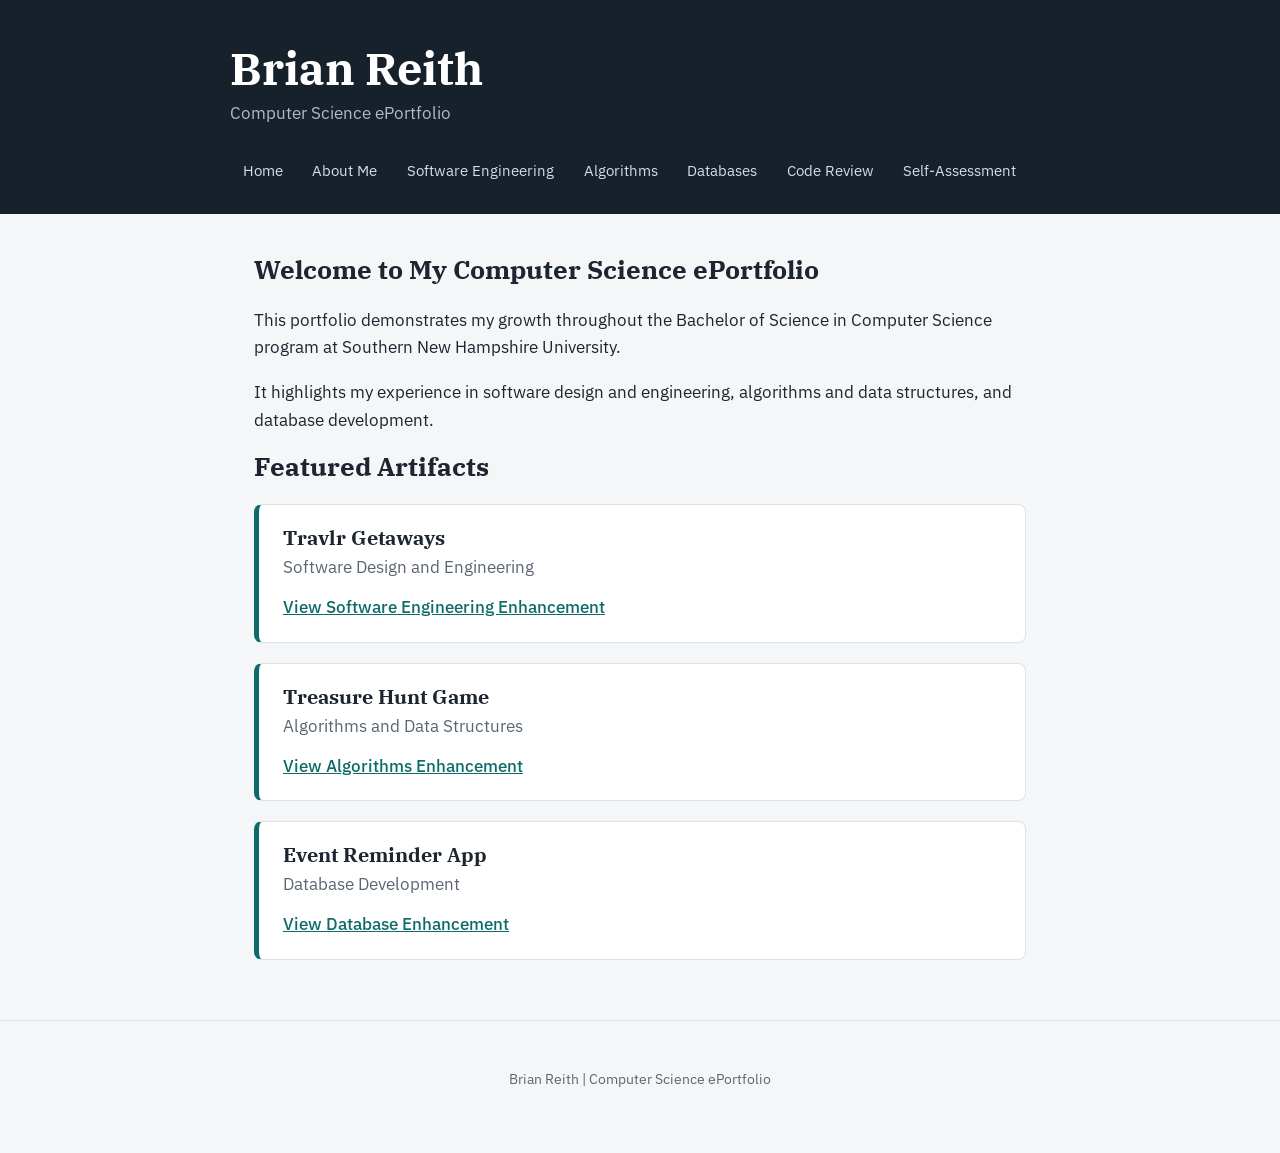
<file: index.html>
<!DOCTYPE html>
<html lang="en">

<head>
    <meta charset="UTF-8">
    <meta name="viewport" content="width=device-width, initial-scale=1.0">
    <title>Brian Reith | Computer Science ePortfolio</title>
    <link rel="stylesheet" href="styles.css">
</head>

<body>

    <header>
        <h1>Brian Reith</h1>
        <p>Computer Science ePortfolio</p>

        <nav>
            <a href="index.html">Home</a>
            <a href="about.html">About Me</a>
            <a href="software.html">Software Engineering</a>
            <a href="algorithms.html">Algorithms</a>
            <a href="databases.html">Databases</a>
            <a href="code-review.html">Code Review</a>
            <a href="self-assessment.html">Self-Assessment</a>
        </nav>
    </header>

    <main>

        <section>
            <h2>Welcome to My Computer Science ePortfolio</h2>

            <p>
                This portfolio demonstrates my growth throughout the Bachelor of
                Science in Computer Science program at Southern New Hampshire University.
            </p>

            <p>
                It highlights my experience in software design and engineering,
                algorithms and data structures, and database development.
            </p>
        </section>

        <section>
            <h2>Featured Artifacts</h2>

            <article class="artifact">
                <h3>Travlr Getaways</h3>
                <p class="topic">Software Design and Engineering</p>
                <a href="software.html">View Software Engineering Enhancement</a>
            </article>

            <article class="artifact">
                <h3>Treasure Hunt Game</h3>
                <p class="topic">Algorithms and Data Structures</p>
                <a href="algorithms.html">View Algorithms Enhancement</a>
            </article>

            <article class="artifact">
                <h3>Event Reminder App</h3>
                <p class="topic">Database Development</p>
                <a href="databases.html">View Database Enhancement</a>
            </article>
        </section>

    </main>

    <footer>
        <p>Brian Reith | Computer Science ePortfolio</p>
    </footer>

</body>

</html>
</file>
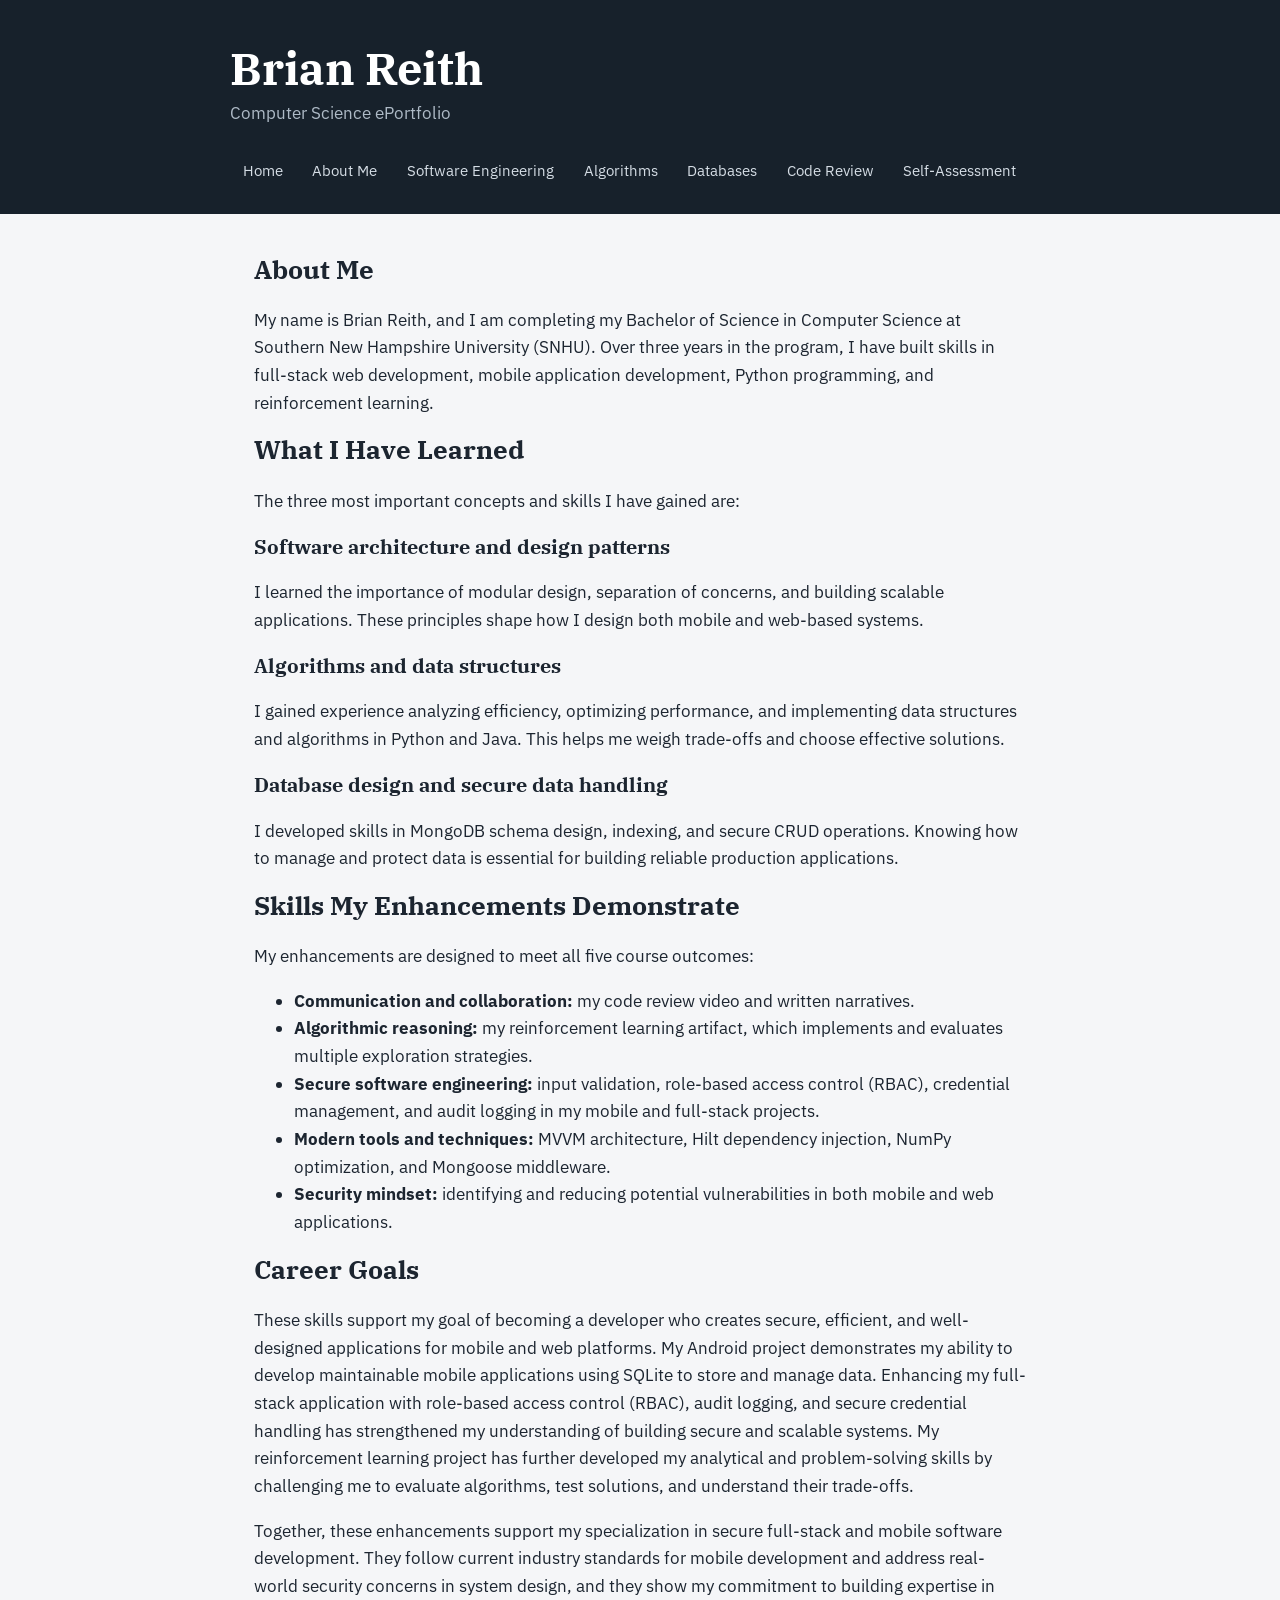
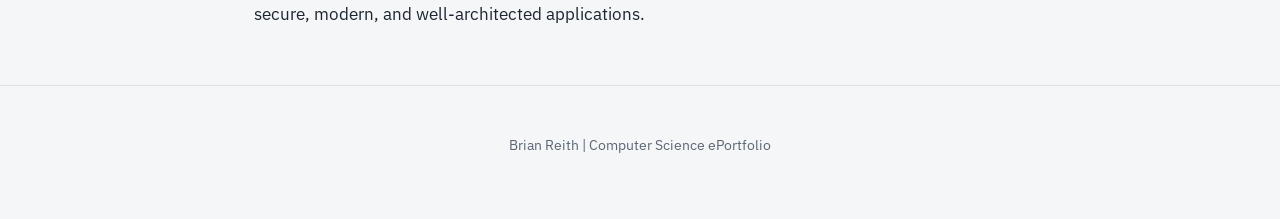
<file: about.html>
<!DOCTYPE html>
<html lang="en">

<head>
    <meta charset="UTF-8">
    <meta name="viewport" content="width=device-width, initial-scale=1.0">
    <title>About Me | Brian Reith</title>
    <link rel="stylesheet" href="styles.css">
</head>

<body>

    <header>
        <h1>Brian Reith</h1>
        <p>Computer Science ePortfolio</p>

        <nav>
            <a href="index.html">Home</a>
            <a href="about.html">About Me</a>
            <a href="software.html">Software Engineering</a>
            <a href="algorithms.html">Algorithms</a>
            <a href="databases.html">Databases</a>
            <a href="code-review.html">Code Review</a>
            <a href="self-assessment.html">Self-Assessment</a>
        </nav>
    </header>

    <main>

        <section>
            <h2>About Me</h2>

            <p>
                My name is Brian Reith, and I am completing my Bachelor of Science
                in Computer Science at Southern New Hampshire University (SNHU).
                Over three years in the program, I have built skills in full-stack
                web development, mobile application development, Python programming,
                and reinforcement learning.
            </p>
        </section>

        <section>
            <h2>What I Have Learned</h2>

            <p>The three most important concepts and skills I have gained are:</p>

            <h3>Software architecture and design patterns</h3>
            <p>
                I learned the importance of modular design, separation of concerns,
                and building scalable applications. These principles shape how I
                design both mobile and web-based systems.
            </p>

            <h3>Algorithms and data structures</h3>
            <p>
                I gained experience analyzing efficiency, optimizing performance, and
                implementing data structures and algorithms in Python and Java. This
                helps me weigh trade-offs and choose effective solutions.
            </p>

            <h3>Database design and secure data handling</h3>
            <p>
                I developed skills in MongoDB schema design, indexing, and secure CRUD
                operations. Knowing how to manage and protect data is essential for
                building reliable production applications.
            </p>
        </section>

        <section>
            <h2>Skills My Enhancements Demonstrate</h2>

            <p>
                My enhancements are designed to meet all five course outcomes:
            </p>

            <ul>
                <li>
                    <strong>Communication and collaboration:</strong> my code review
                    video and written narratives.
                </li>
                <li>
                    <strong>Algorithmic reasoning:</strong> my reinforcement learning
                    artifact, which implements and evaluates multiple exploration strategies.
                </li>
                <li>
                    <strong>Secure software engineering:</strong> input validation,
                    role-based access control (RBAC), credential management, and audit
                    logging in my mobile and full-stack projects.
                </li>
                <li>
                    <strong>Modern tools and techniques:</strong> MVVM architecture,
                    Hilt dependency injection, NumPy optimization, and Mongoose middleware.
                </li>
                <li>
                    <strong>Security mindset:</strong> identifying and reducing potential
                    vulnerabilities in both mobile and web applications.
                </li>
            </ul>
        </section>

        <section>
            <h2>Career Goals</h2>

            <p>
                These skills support my goal of becoming a developer who creates secure, 
                efficient, and well-designed applications for mobile and web platforms. 
                My Android project demonstrates my ability to develop maintainable mobile 
                applications using SQLite to store and manage data. Enhancing my full-stack 
                application with role-based access control (RBAC), audit logging, and secure 
                credential handling has strengthened my understanding of building secure 
                and scalable systems. My reinforcement learning project has further 
                developed my analytical and problem-solving skills by challenging
                me to evaluate algorithms, test solutions, and understand their trade-offs.
            </p>

            <p>
                Together, these enhancements support my specialization in secure
                full-stack and mobile software development. They follow current industry
                standards for mobile development and address real-world security concerns
                in system design, and they show my commitment to building expertise in
                secure, modern, and well-architected applications.
            </p>
        </section>

    </main>

    <footer>
        <p>Brian Reith | Computer Science ePortfolio</p>
    </footer>

</body>

</html>
</file>
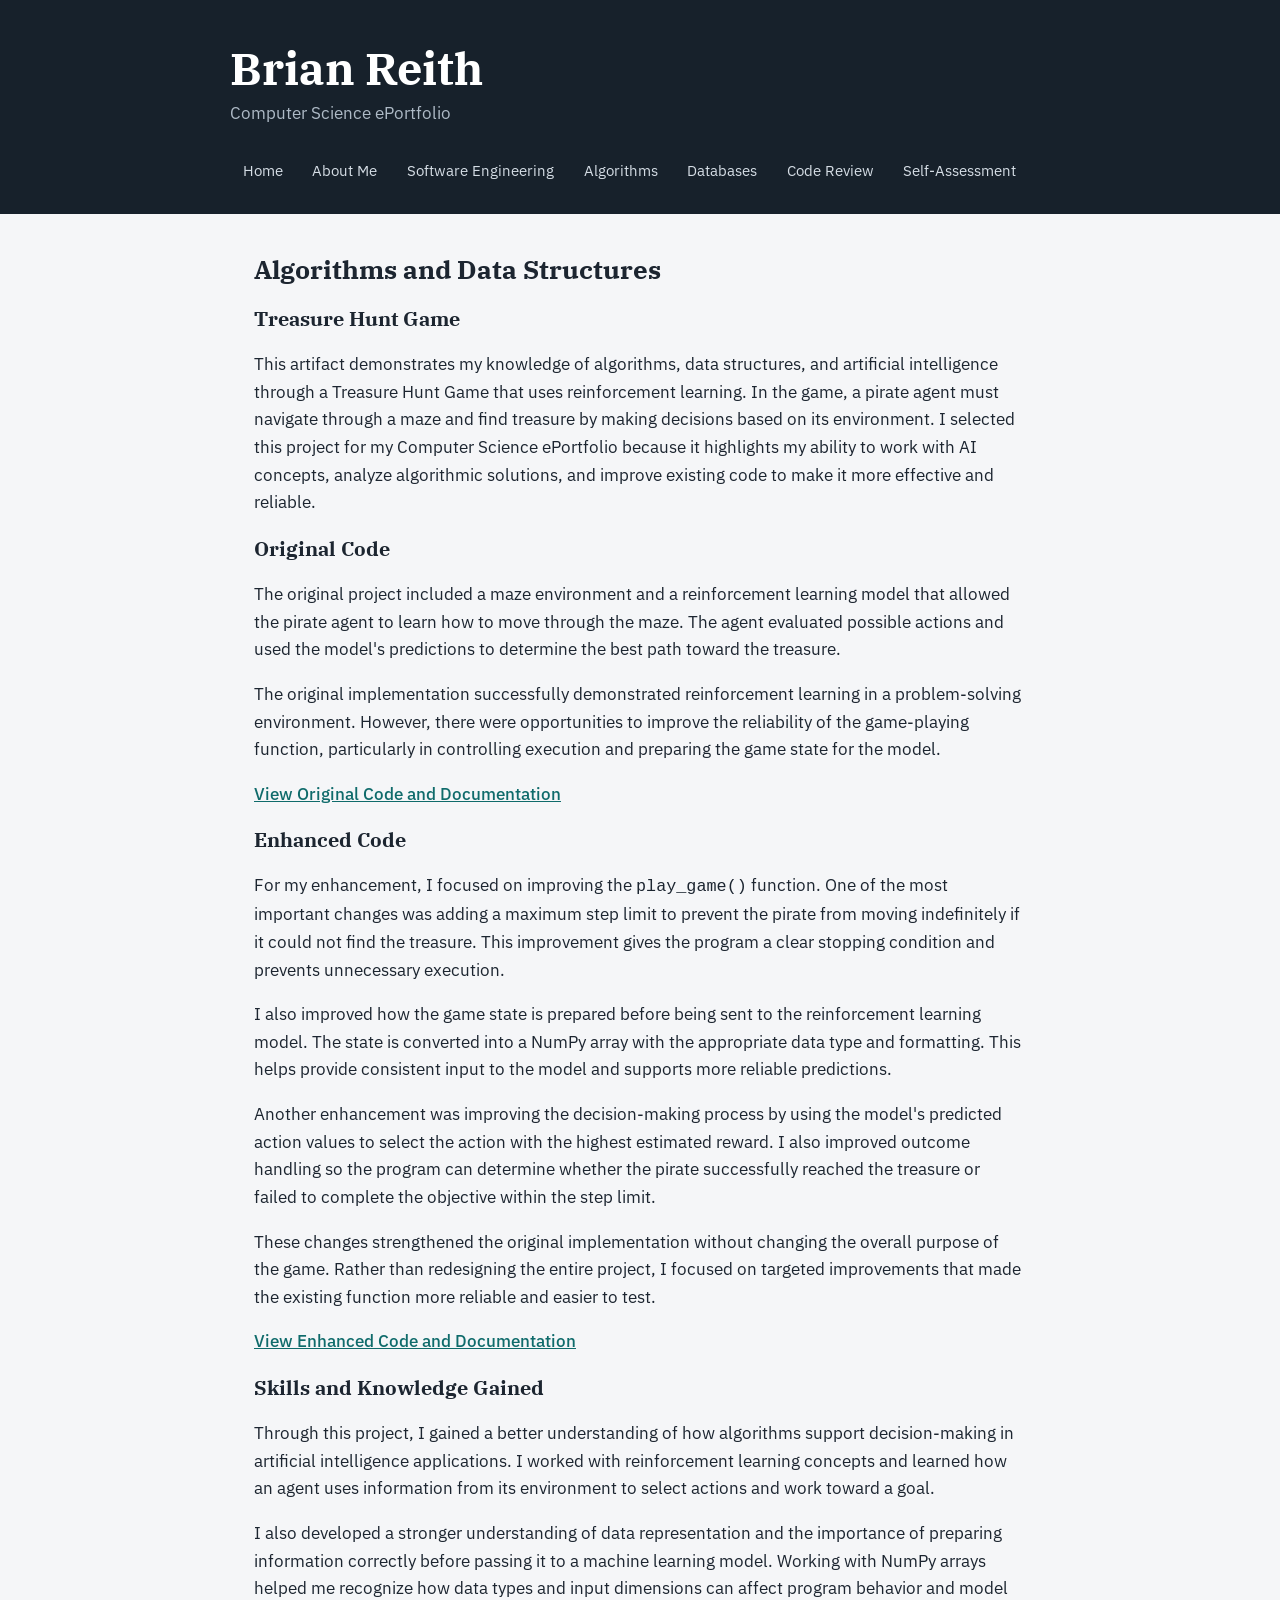
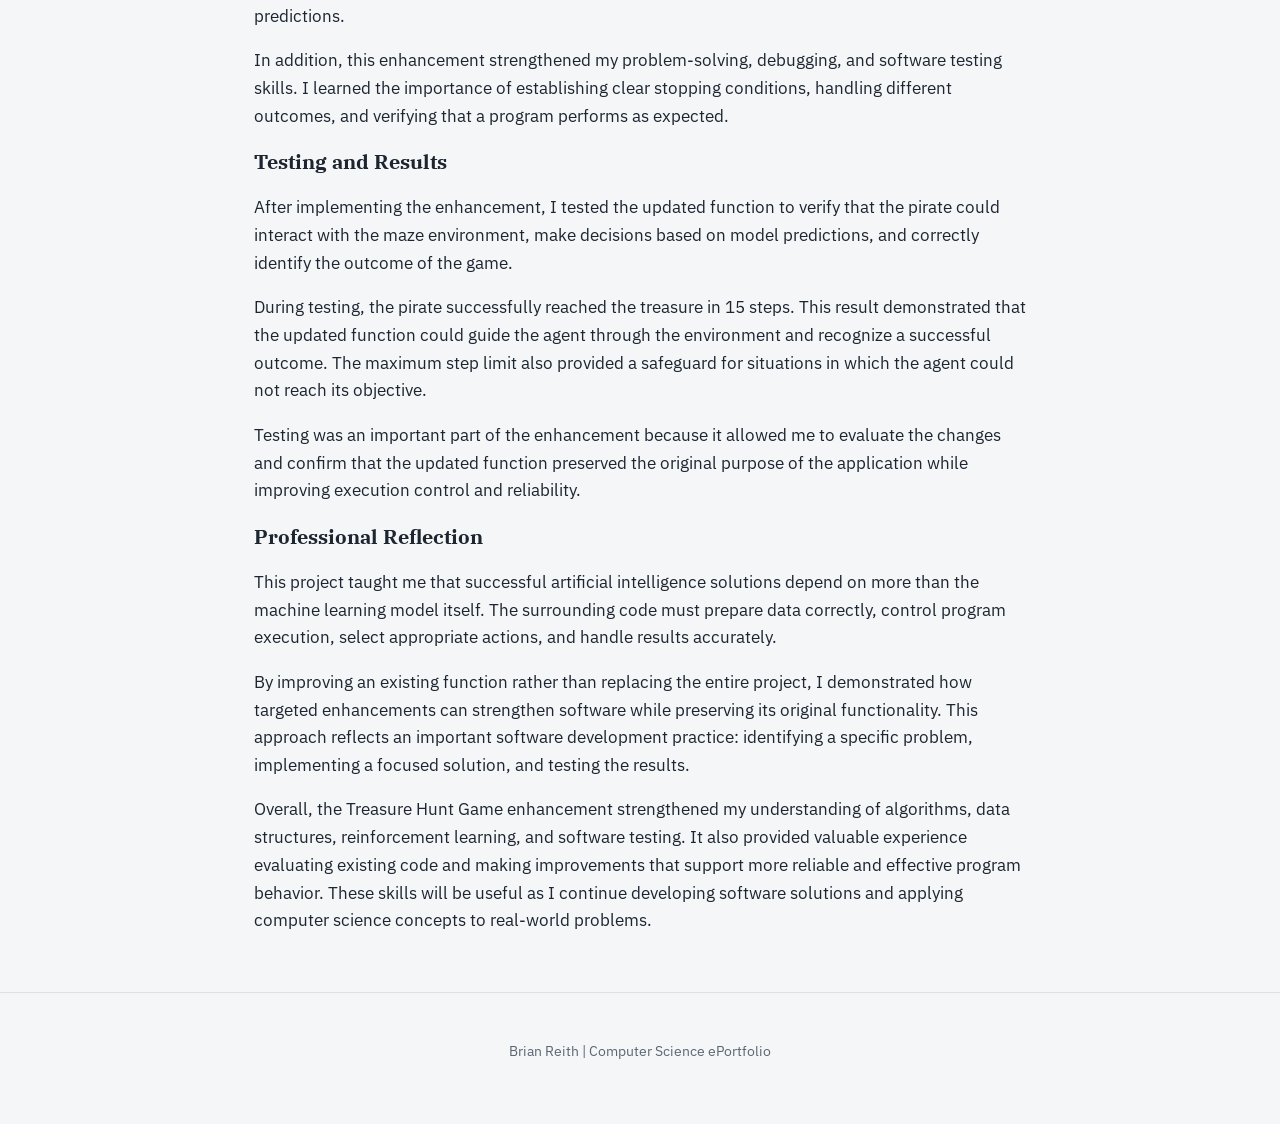
<file: algorithms.html>
<!DOCTYPE html>
<html lang="en">

<head>
    <meta charset="UTF-8">
    <meta name="viewport" content="width=device-width, initial-scale=1.0">

    <title>Algorithms | Brian Reith</title>
    <link rel="stylesheet" href="styles.css">
</head>

<body>

    <header>
        <h1>Brian Reith</h1>
        <p>Computer Science ePortfolio</p>

        <nav>
            <a href="index.html">Home</a>
            <a href="about.html">About Me</a>
            <a href="software.html">Software Engineering</a>
            <a href="algorithms.html">Algorithms</a>
            <a href="databases.html">Databases</a>
            <a href="code-review.html">Code Review</a>
            <a href="self-assessment.html">Self-Assessment</a>
        </nav>
    </header>

    <main>
        <section>
            <h2>Algorithms and Data Structures</h2>

            <h3>Treasure Hunt Game</h3>

            <p>
                This artifact demonstrates my knowledge of algorithms, data
                structures, and artificial intelligence through a Treasure Hunt
                Game that uses reinforcement learning. In the game, a pirate
                agent must navigate through a maze and find treasure by making
                decisions based on its environment. I selected this project
                for my Computer Science ePortfolio because it highlights my
                ability to work with AI concepts, analyze algorithmic
                solutions, and improve existing code to make it more effective
                and reliable.
            </p>

            <h3>Original Code</h3>

            <p>
                The original project included a maze environment and a
                reinforcement learning model that allowed the pirate agent
                to learn how to move through the maze. The agent evaluated
                possible actions and used the model's predictions to determine
                the best path toward the treasure.
            </p>

            <p>
                The original implementation successfully demonstrated
                reinforcement learning in a problem-solving environment.
                However, there were opportunities to improve the reliability
                of the game-playing function, particularly in controlling
                execution and preparing the game state for the model.
            </p>

            <p>
                <a href="algorithms/original/README.md">
                    View Original Code and Documentation
                </a>
            </p>

            <h3>Enhanced Code</h3>

            <p>
                For my enhancement, I focused on improving the
                <code>play_game()</code> function. One of the most important
                changes was adding a maximum step limit to prevent the pirate
                from moving indefinitely if it could not find the treasure.
                This improvement gives the program a clear stopping condition
                and prevents unnecessary execution.
            </p>

            <p>
                I also improved how the game state is prepared before being
                sent to the reinforcement learning model. The state is
                converted into a NumPy array with the appropriate data type
                and formatting. This helps provide consistent input to the
                model and supports more reliable predictions.
            </p>

            <p>
                Another enhancement was improving the decision-making process
                by using the model's predicted action values to select the
                action with the highest estimated reward. I also improved
                outcome handling so the program can determine whether the
                pirate successfully reached the treasure or failed to
                complete the objective within the step limit.
            </p>

            <p>
                These changes strengthened the original implementation
                without changing the overall purpose of the game. Rather
                than redesigning the entire project, I focused on targeted
                improvements that made the existing function more reliable
                and easier to test.
            </p>

            <p>
                <a href="algorithms/enhanced/README.md">
                    View Enhanced Code and Documentation
                </a>
            </p>

            <h3>Skills and Knowledge Gained</h3>

            <p>
                Through this project, I gained a better understanding of
                how algorithms support decision-making in artificial
                intelligence applications. I worked with reinforcement
                learning concepts and learned how an agent uses information
                from its environment to select actions and work toward a goal.
            </p>

            <p>
                I also developed a stronger understanding of data
                representation and the importance of preparing information
                correctly before passing it to a machine learning model.
                Working with NumPy arrays helped me recognize how data types
                and input dimensions can affect program behavior and model
                predictions.
            </p>

            <p>
                In addition, this enhancement strengthened my problem-solving,
                debugging, and software testing skills. I learned the
                importance of establishing clear stopping conditions,
                handling different outcomes, and verifying that a program
                performs as expected.
            </p>

            <h3>Testing and Results</h3>

            <p>
                After implementing the enhancement, I tested the updated
                function to verify that the pirate could interact with the
                maze environment, make decisions based on model predictions,
                and correctly identify the outcome of the game.
            </p>

            <p>
                During testing, the pirate successfully reached the treasure
                in 15 steps. This result demonstrated that the updated
                function could guide the agent through the environment and
                recognize a successful outcome. The maximum step limit also
                provided a safeguard for situations in which the agent could
                not reach its objective.
            </p>

            <p>
                Testing was an important part of the enhancement because
                it allowed me to evaluate the changes and confirm that the
                updated function preserved the original purpose of the
                application while improving execution control and reliability.
            </p>

            <h3>Professional Reflection</h3>

            <p>
                This project taught me that successful artificial intelligence
                solutions depend on more than the machine learning model
                itself. The surrounding code must prepare data correctly,
                control program execution, select appropriate actions, and
                handle results accurately.
            </p>

            <p>
                By improving an existing function rather than replacing the
                entire project, I demonstrated how targeted enhancements
                can strengthen software while preserving its original
                functionality. This approach reflects an important software
                development practice: identifying a specific problem,
                implementing a focused solution, and testing the results.
            </p>

            <p>
                Overall, the Treasure Hunt Game enhancement strengthened my
                understanding of algorithms, data structures, reinforcement
                learning, and software testing. It also provided valuable
                experience evaluating existing code and making improvements
                that support more reliable and effective program behavior.
                These skills will be useful as I continue developing
                software solutions and applying computer science concepts
                to real-world problems.
            </p>

        </section>
    </main>

    <footer>
        <p>Brian Reith | Computer Science ePortfolio</p>
    </footer>

</body>

</html>
</file>
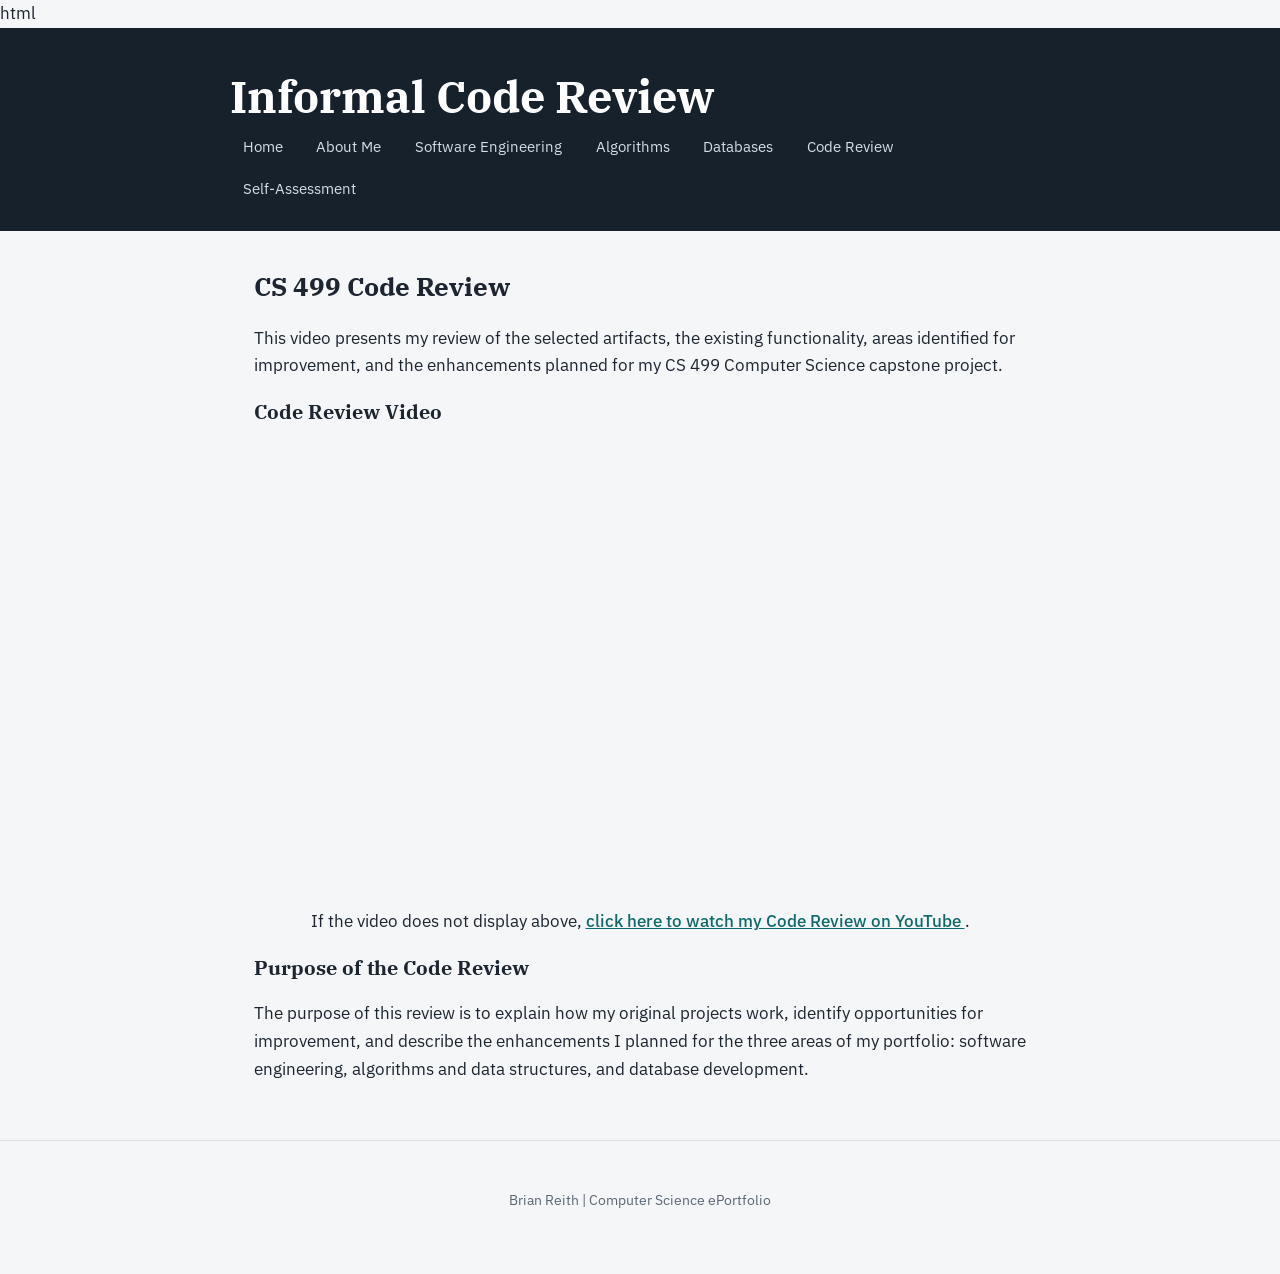
<file: code-review.html>
html
<!DOCTYPE html>
<html lang="en">

<head>
    <meta charset="UTF-8">
    <meta name="viewport" content="width=device-width, initial-scale=1.0">

    <title>Code Review | Brian Reith</title>
    <link rel="stylesheet" href="styles.css">

    <style>
        .video-container {
            position: relative;
            width: 100%;
            max-width: 900px;
            margin: 25px auto;
            aspect-ratio: 16 / 9;
        }

        .video-container iframe {
            position: absolute;
            top: 0;
            left: 0;
            width: 100%;
            height: 100%;
            border: none;
            border-radius: 8px;
        }

        .video-link {
            text-align: center;
            margin: 20px 0;
        }
    </style>
</head>

<body>

    <header>

        <h1>Informal Code Review</h1>

        <nav>
            <a href="index.html">Home</a> |
            <a href="about.html">About Me</a> |
            <a href="software.html">Software Engineering</a> |
            <a href="algorithms.html">Algorithms</a> |
            <a href="databases.html">Databases</a> |
            <a href="code-review.html">Code Review</a> |
            <a href="self-assessment.html">Self-Assessment</a>
        </nav>

    </header>

    <main>

        <h2>CS 499 Code Review</h2>

        <p>
            This video presents my review of the selected artifacts,
            the existing functionality, areas identified for improvement,
            and the enhancements planned for my CS 499 Computer Science
            capstone project.
        </p>

        <h3>Code Review Video</h3>

        <div class="video-container">

            <iframe
                src="https://www.youtube-nocookie.com/embed/_spql-yTfl4"
                title="Brian Reith CS 499 Code Review"
                allow="accelerometer; autoplay; clipboard-write; encrypted-media; gyroscope; picture-in-picture; web-share"
                referrerpolicy="strict-origin-when-cross-origin"
                allowfullscreen>
            </iframe>

        </div>

        <p class="video-link">
            If the video does not display above,
            <a href="https://www.youtube.com/watch?v=_spql-yTfl4"
               target="_blank"
               rel="noopener noreferrer">
                click here to watch my Code Review on YouTube
            </a>.
        </p>

        <h3>Purpose of the Code Review</h3>

        <p>
            The purpose of this review is to explain how my original
            projects work, identify opportunities for improvement, and
            describe the enhancements I planned for the three areas of
            my portfolio: software engineering, algorithms and data
            structures, and database development.
        </p>

    </main>

    <footer>

        <p>Brian Reith | Computer Science ePortfolio</p>

    </footer>

</body>

</html>
</file>
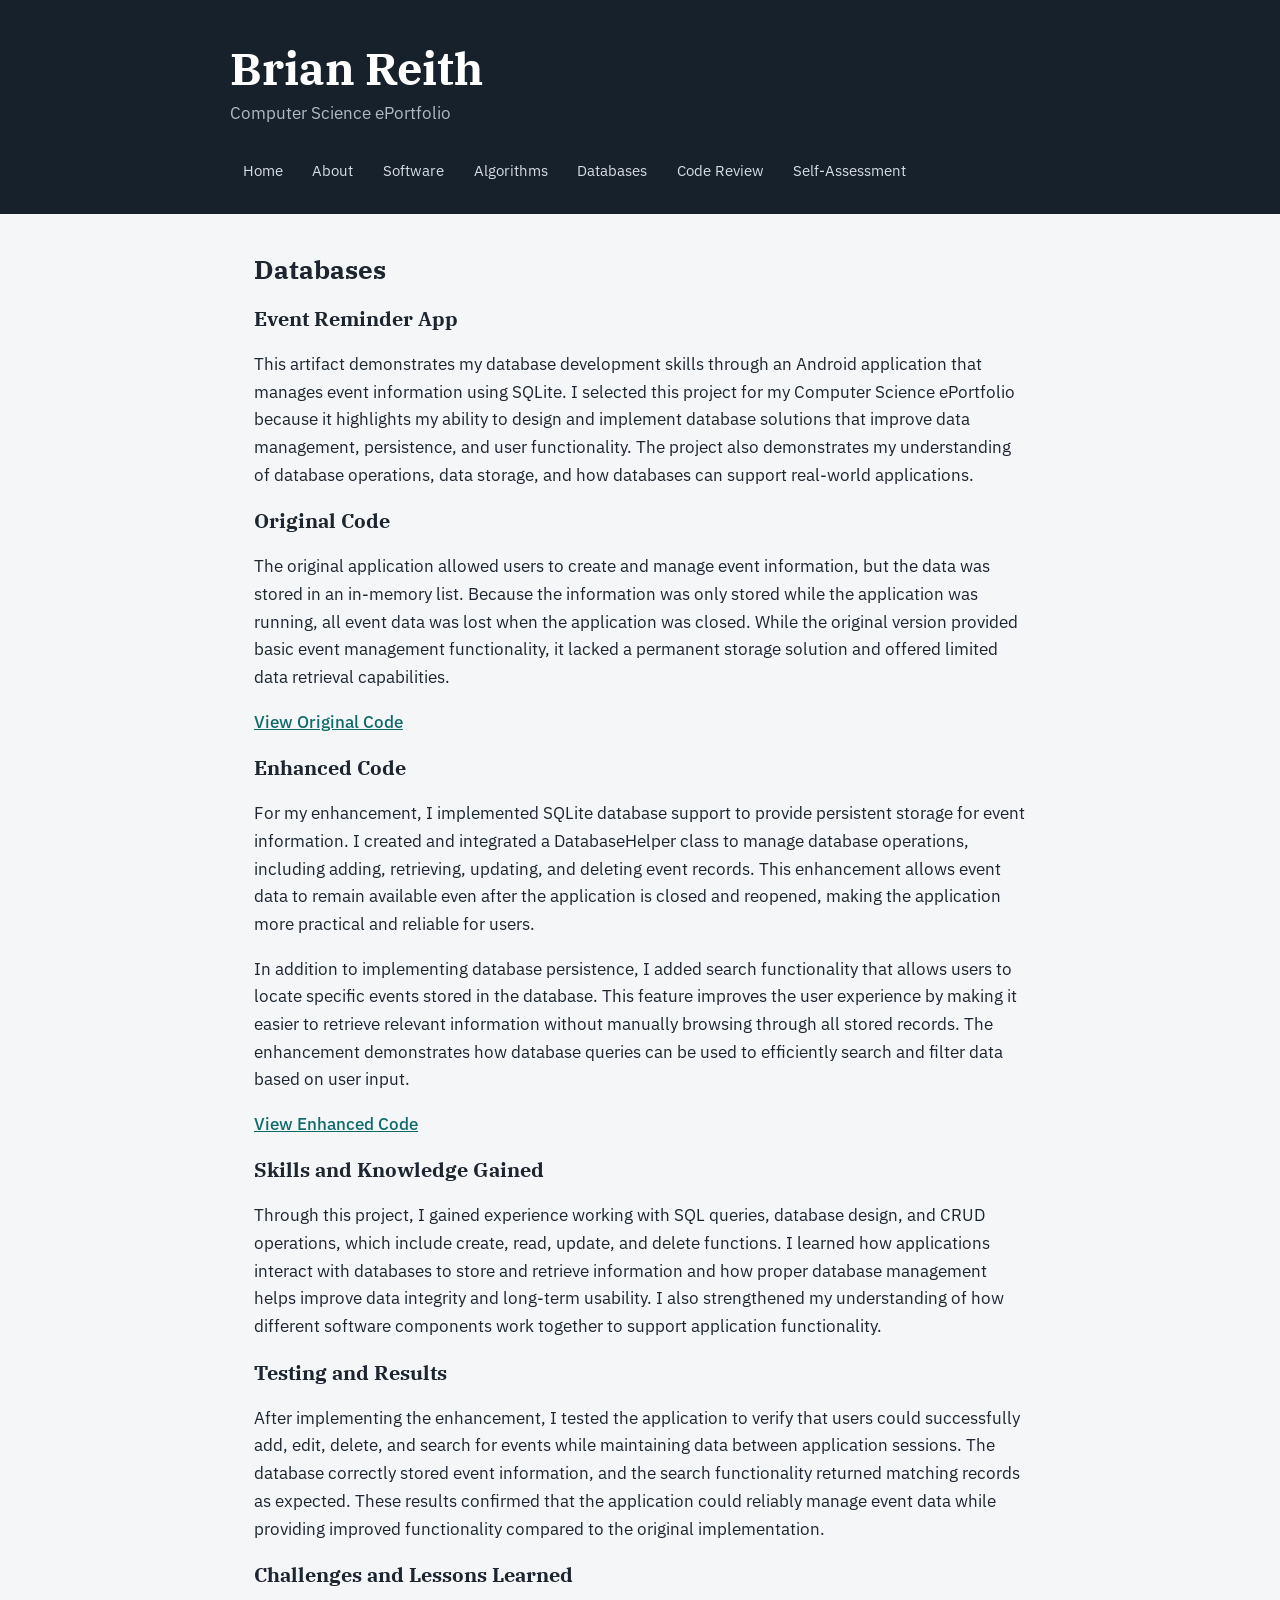
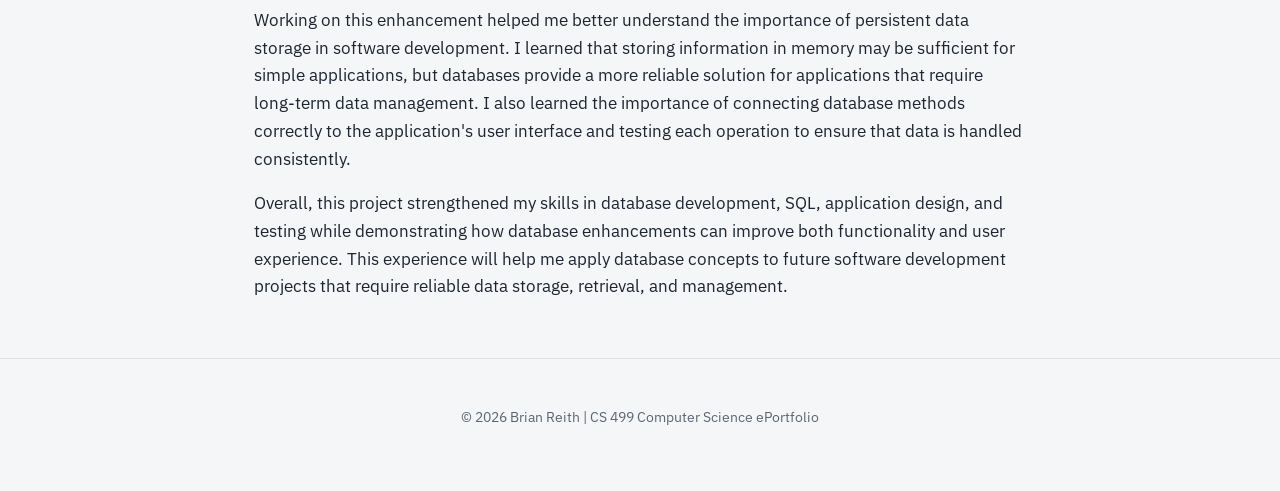
<file: databases.html>
<!DOCTYPE html>
<html lang="en">

<head>
    <meta charset="UTF-8">
    <meta name="viewport" content="width=device-width, initial-scale=1.0">

    <title>Databases | Brian Reith</title>
    <link rel="stylesheet" href="styles.css">
</head>

<body>

    <header>
        <h1>Brian Reith</h1>
        <p>Computer Science ePortfolio</p>

        <nav>
            <a href="index.html">Home</a>
            <a href="about.html">About</a>
            <a href="software.html">Software</a>
            <a href="algorithms.html">Algorithms</a>
            <a href="databases.html">Databases</a>
            <a href="code-review.html">Code Review</a>
            <a href="self-assessment.html">Self-Assessment</a>
        </nav>
    </header>

    <main>

        <section>
            <h2>Databases</h2>

            <h3>Event Reminder App</h3>

            <p>
                This artifact demonstrates my database development skills through
                an Android application that manages event information using SQLite.
                I selected this project for my Computer Science ePortfolio because
                it highlights my ability to design and implement database solutions
                that improve data management, persistence, and user functionality.
                The project also demonstrates my understanding of database operations,
                data storage, and how databases can support real-world applications.
            </p>

            <h3>Original Code</h3>

            <p>
                The original application allowed users to create and manage event
                information, but the data was stored in an in-memory list. Because
                the information was only stored while the application was running,
                all event data was lost when the application was closed. While the
                original version provided basic event management functionality,
                it lacked a permanent storage solution and offered limited data
                retrieval capabilities.
            </p>

            <p>
                <a href="https://github.com/Breith2334/brian-reith-eportfolio/tree/main/databases/original"
                   target="_blank"
                   rel="noopener noreferrer">
                    View Original Code
                </a>
            </p>

            <h3>Enhanced Code</h3>

            <p>
                For my enhancement, I implemented SQLite database support to provide
                persistent storage for event information. I created and integrated
                a DatabaseHelper class to manage database operations, including
                adding, retrieving, updating, and deleting event records. This
                enhancement allows event data to remain available even after the
                application is closed and reopened, making the application more
                practical and reliable for users.
            </p>

            <p>
                In addition to implementing database persistence, I added search
                functionality that allows users to locate specific events stored
                in the database. This feature improves the user experience by
                making it easier to retrieve relevant information without manually
                browsing through all stored records. The enhancement demonstrates
                how database queries can be used to efficiently search and filter
                data based on user input.
            </p>

            <p>
                <a href="https://github.com/Breith2334/brian-reith-eportfolio/tree/main/databases/enhanced"
                   target="_blank"
                   rel="noopener noreferrer">
                    View Enhanced Code
                </a>
            </p>

            <h3>Skills and Knowledge Gained</h3>

            <p>
                Through this project, I gained experience working with SQL queries,
                database design, and CRUD operations, which include create, read,
                update, and delete functions. I learned how applications interact
                with databases to store and retrieve information and how proper
                database management helps improve data integrity and long-term
                usability. I also strengthened my understanding of how different
                software components work together to support application functionality.
            </p>

            <h3>Testing and Results</h3>

            <p>
                After implementing the enhancement, I tested the application to
                verify that users could successfully add, edit, delete, and search
                for events while maintaining data between application sessions.
                The database correctly stored event information, and the search
                functionality returned matching records as expected. These results
                confirmed that the application could reliably manage event data
                while providing improved functionality compared to the original
                implementation.
            </p>

            <h3>Challenges and Lessons Learned</h3>

            <p>
                Working on this enhancement helped me better understand the
                importance of persistent data storage in software development.
                I learned that storing information in memory may be sufficient
                for simple applications, but databases provide a more reliable
                solution for applications that require long-term data management.
                I also learned the importance of connecting database methods
                correctly to the application's user interface and testing each
                operation to ensure that data is handled consistently.
            </p>

            <p>
                Overall, this project strengthened my skills in database development,
                SQL, application design, and testing while demonstrating how
                database enhancements can improve both functionality and user
                experience. This experience will help me apply database concepts
                to future software development projects that require reliable
                data storage, retrieval, and management.
            </p>

        </section>

    </main>

    <footer>
        <p>&copy; 2026 Brian Reith | CS 499 Computer Science ePortfolio</p>
    </footer>

</body>

</html>
</file>
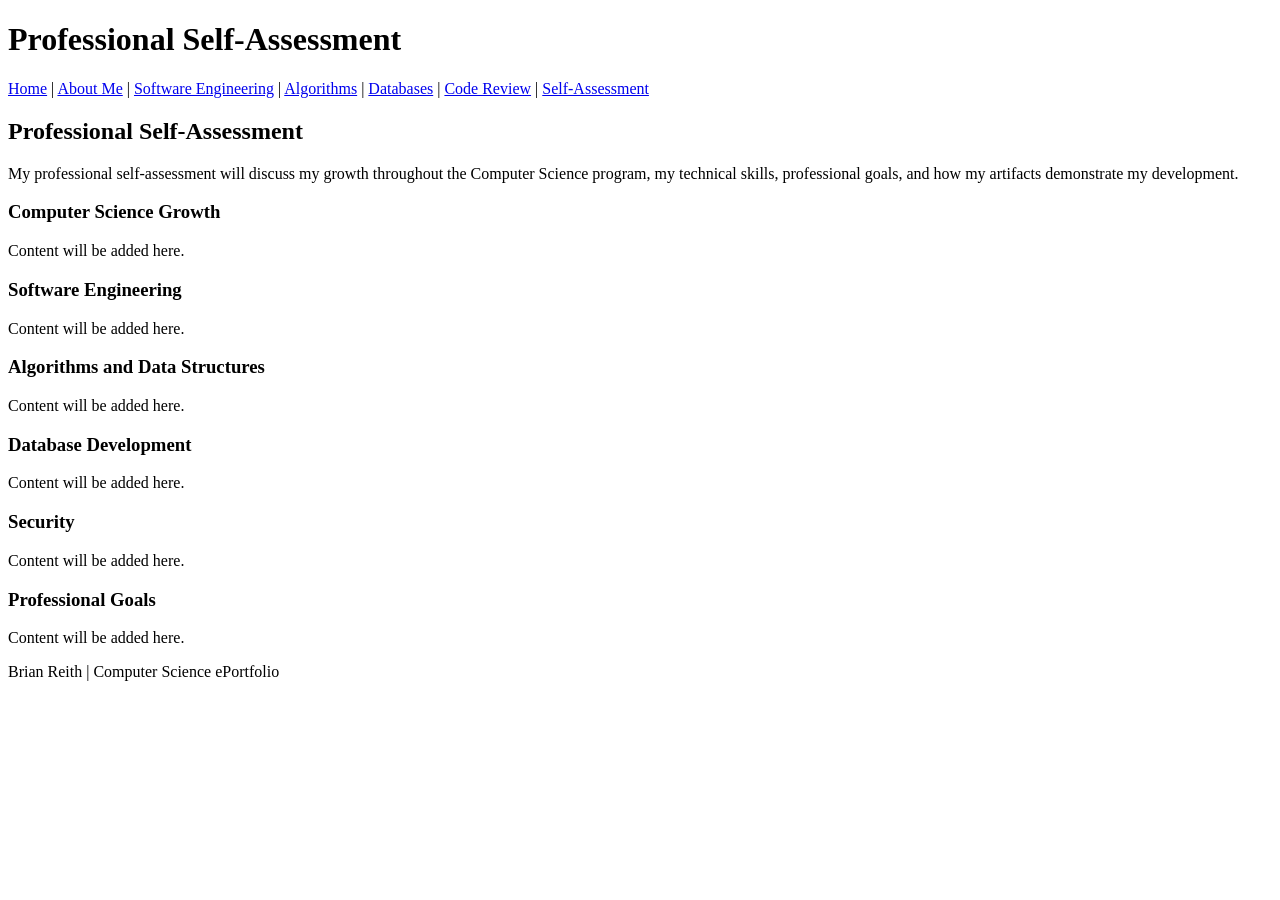
<file: self-assesment.html>
<!DOCTYPE html>
<html lang="en">

<head>
    <meta charset="UTF-8">
    <meta name="viewport" content="width=device-width, initial-scale=1.0">

    <title>Professional Self-Assessment | Brian Reith</title>
</head>

<body>

    <header>

        <h1>Professional Self-Assessment</h1>

        <nav>
            <a href="index.html">Home</a> |
            <a href="about.html">About Me</a> |
            <a href="software.html">Software Engineering</a> |
            <a href="algorithms.html">Algorithms</a> |
            <a href="databases.html">Databases</a> |
            <a href="code-review.html">Code Review</a> |
            <a href="self-assessment.html">Self-Assessment</a>
        </nav>

    </header>

    <main>

        <h2>Professional Self-Assessment</h2>

        <p>
            My professional self-assessment will discuss my growth
            throughout the Computer Science program, my technical
            skills, professional goals, and how my artifacts
            demonstrate my development.
        </p>

        <h3>Computer Science Growth</h3>

        <p>
            Content will be added here.
        </p>

        <h3>Software Engineering</h3>

        <p>
            Content will be added here.
        </p>

        <h3>Algorithms and Data Structures</h3>

        <p>
            Content will be added here.
        </p>

        <h3>Database Development</h3>

        <p>
            Content will be added here.
        </p>

        <h3>Security</h3>

        <p>
            Content will be added here.
        </p>

        <h3>Professional Goals</h3>

        <p>
            Content will be added here.
        </p>

    </main>

    <footer>

        <p>Brian Reith | Computer Science ePortfolio</p>

    </footer>

</body>

</html>
</file>
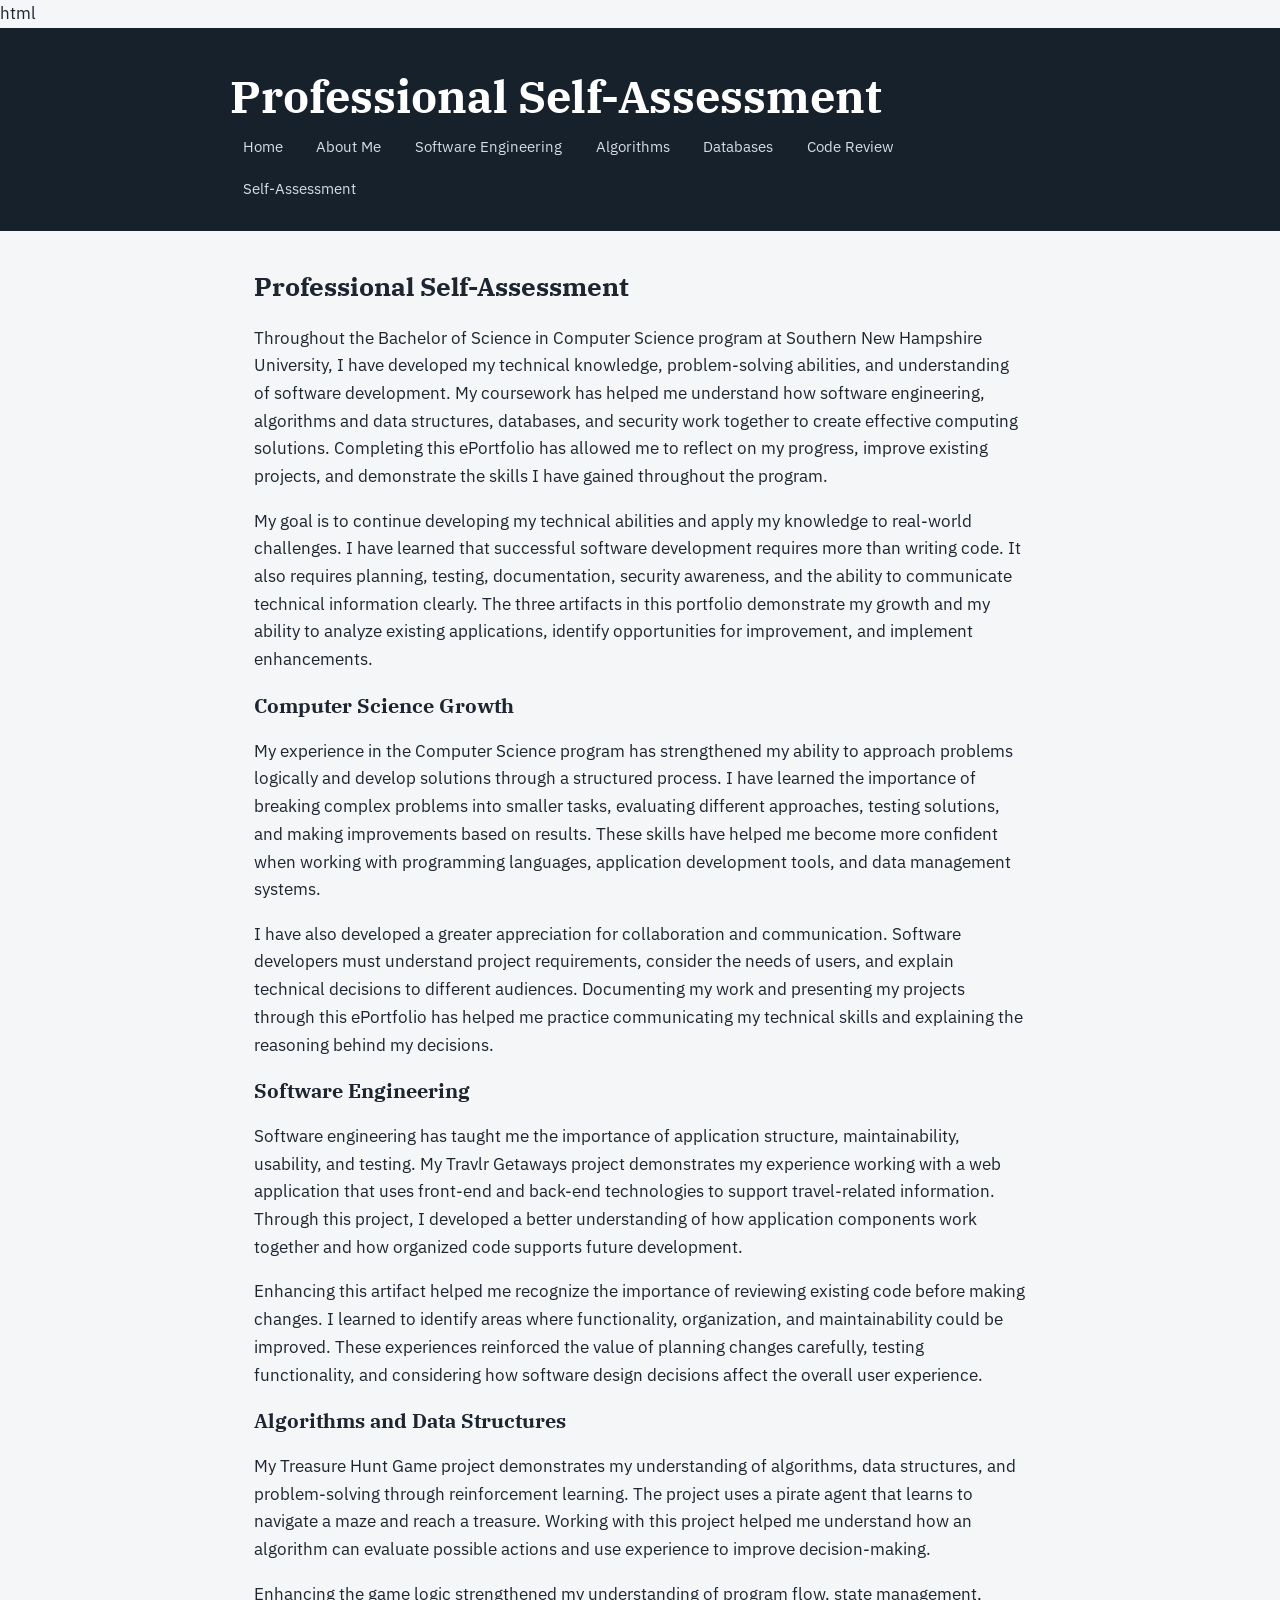
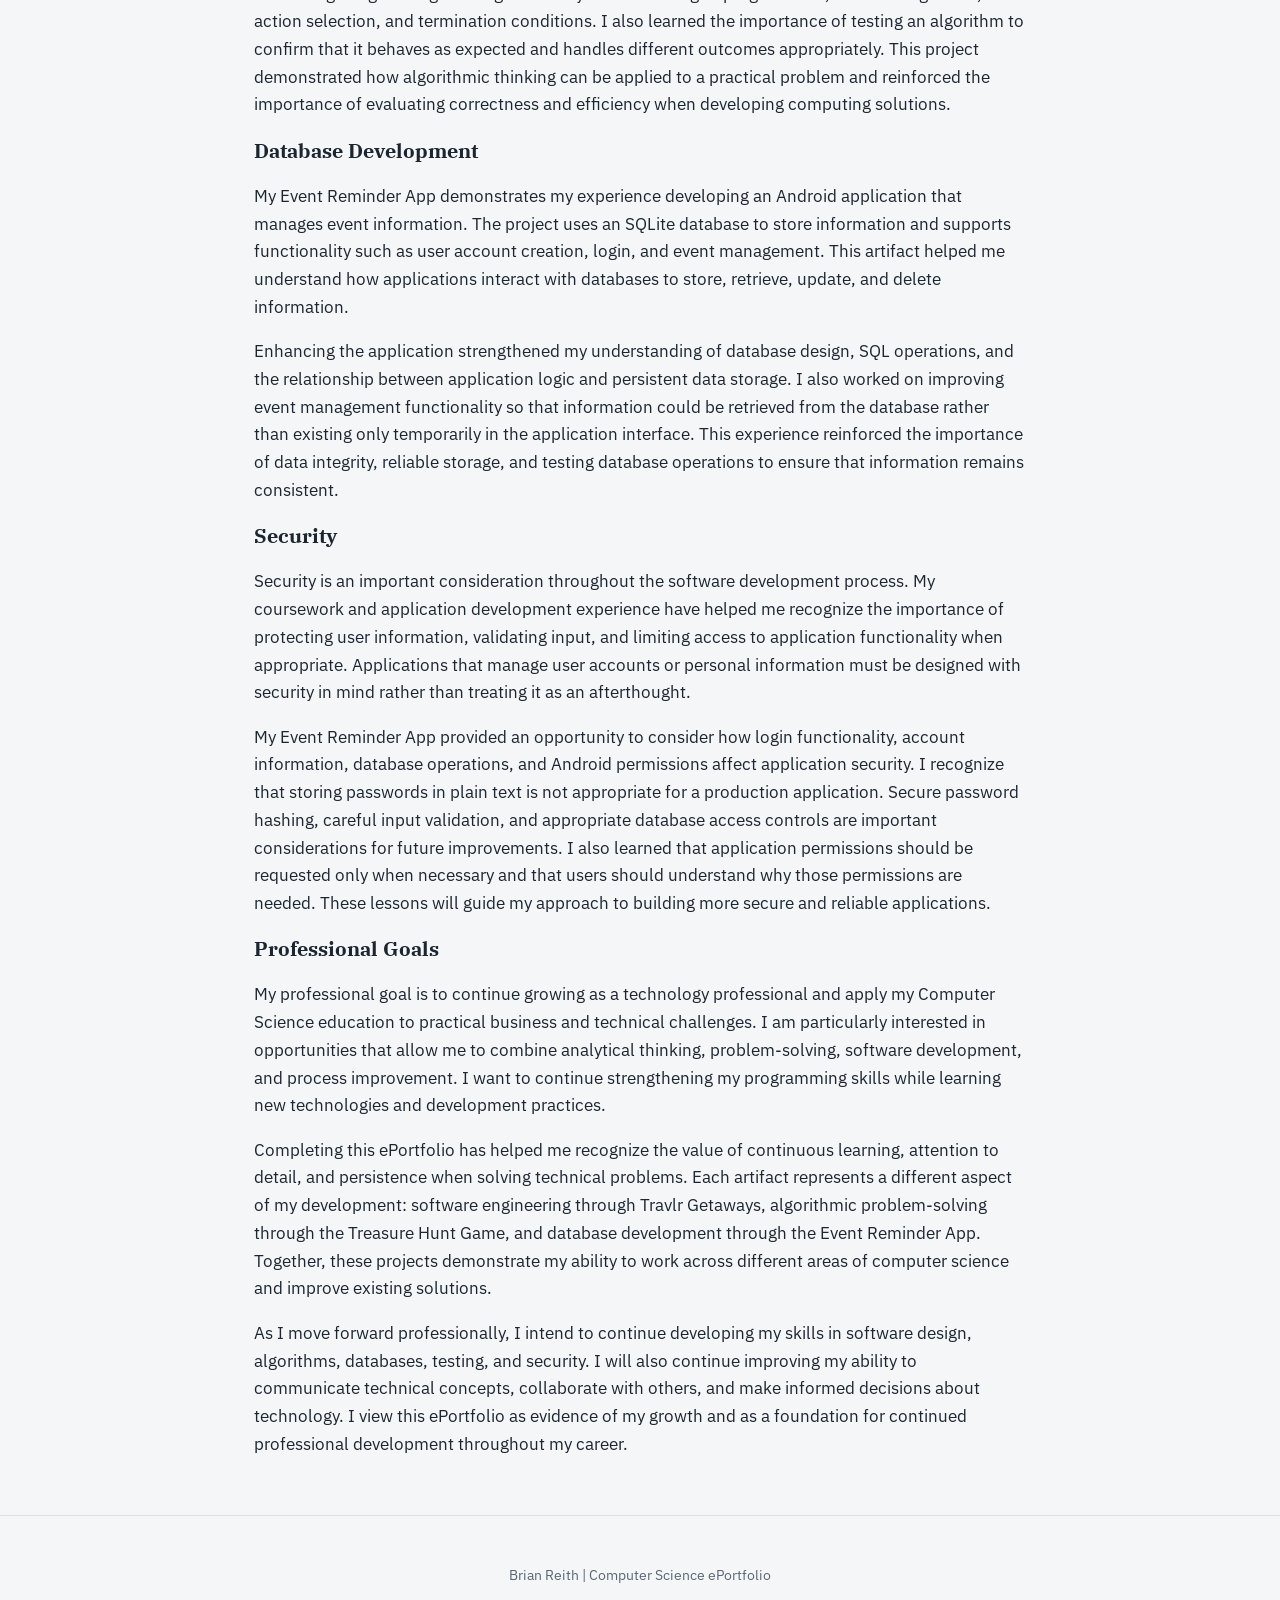
<file: self-assessment.html>
html
<!DOCTYPE html>
<html lang="en">

<head>
    <meta charset="UTF-8">
    <meta name="viewport" content="width=device-width, initial-scale=1.0">

    <title>Professional Self-Assessment | Brian Reith</title>
    <link rel="stylesheet" href="styles.css">
</head>

<body>

    <header>

        <h1>Professional Self-Assessment</h1>

        <nav>
            <a href="index.html">Home</a> |
            <a href="about.html">About Me</a> |
            <a href="software.html">Software Engineering</a> |
            <a href="algorithms.html">Algorithms</a> |
            <a href="databases.html">Databases</a> |
            <a href="code-review.html">Code Review</a> |
            <a href="self-assessment.html">Self-Assessment</a>
        </nav>

    </header>

    <main>

        <h2>Professional Self-Assessment</h2>

        <p>
            Throughout the Bachelor of Science in Computer Science program
            at Southern New Hampshire University, I have developed my
            technical knowledge, problem-solving abilities, and understanding
            of software development. My coursework has helped me understand
            how software engineering, algorithms and data structures,
            databases, and security work together to create effective
            computing solutions. Completing this ePortfolio has allowed
            me to reflect on my progress, improve existing projects, and
            demonstrate the skills I have gained throughout the program.
        </p>

        <p>
            My goal is to continue developing my technical abilities and
            apply my knowledge to real-world challenges. I have learned
            that successful software development requires more than writing
            code. It also requires planning, testing, documentation,
            security awareness, and the ability to communicate technical
            information clearly. The three artifacts in this portfolio
            demonstrate my growth and my ability to analyze existing
            applications, identify opportunities for improvement, and
            implement enhancements.
        </p>

        <h3>Computer Science Growth</h3>

        <p>
            My experience in the Computer Science program has strengthened
            my ability to approach problems logically and develop solutions
            through a structured process. I have learned the importance
            of breaking complex problems into smaller tasks, evaluating
            different approaches, testing solutions, and making improvements
            based on results. These skills have helped me become more
            confident when working with programming languages, application
            development tools, and data management systems.
        </p>

        <p>
            I have also developed a greater appreciation for collaboration
            and communication. Software developers must understand project
            requirements, consider the needs of users, and explain technical
            decisions to different audiences. Documenting my work and
            presenting my projects through this ePortfolio has helped me
            practice communicating my technical skills and explaining the
            reasoning behind my decisions.
        </p>

        <h3>Software Engineering</h3>

        <p>
            Software engineering has taught me the importance of application
            structure, maintainability, usability, and testing. My Travlr
            Getaways project demonstrates my experience working with a
            web application that uses front-end and back-end technologies
            to support travel-related information. Through this project,
            I developed a better understanding of how application components
            work together and how organized code supports future development.
        </p>

        <p>
            Enhancing this artifact helped me recognize the importance
            of reviewing existing code before making changes. I learned
            to identify areas where functionality, organization, and
            maintainability could be improved. These experiences reinforced
            the value of planning changes carefully, testing functionality,
            and considering how software design decisions affect the overall
            user experience.
        </p>

        <h3>Algorithms and Data Structures</h3>

        <p>
            My Treasure Hunt Game project demonstrates my understanding
            of algorithms, data structures, and problem-solving through
            reinforcement learning. The project uses a pirate agent that
            learns to navigate a maze and reach a treasure. Working with
            this project helped me understand how an algorithm can evaluate
            possible actions and use experience to improve decision-making.
        </p>

        <p>
            Enhancing the game logic strengthened my understanding of
            program flow, state management, action selection, and termination
            conditions. I also learned the importance of testing an algorithm
            to confirm that it behaves as expected and handles different
            outcomes appropriately. This project demonstrated how algorithmic
            thinking can be applied to a practical problem and reinforced
            the importance of evaluating correctness and efficiency when
            developing computing solutions.
        </p>

        <h3>Database Development</h3>

        <p>
            My Event Reminder App demonstrates my experience developing
            an Android application that manages event information. The
            project uses an SQLite database to store information and supports
            functionality such as user account creation, login, and event
            management. This artifact helped me understand how applications
            interact with databases to store, retrieve, update, and delete
            information.
        </p>

        <p>
            Enhancing the application strengthened my understanding of
            database design, SQL operations, and the relationship between
            application logic and persistent data storage. I also worked
            on improving event management functionality so that information
            could be retrieved from the database rather than existing only
            temporarily in the application interface. This experience
            reinforced the importance of data integrity, reliable storage,
            and testing database operations to ensure that information
            remains consistent.
        </p>

        <h3>Security</h3>

        <p>
            Security is an important consideration throughout the software
            development process. My coursework and application development
            experience have helped me recognize the importance of protecting
            user information, validating input, and limiting access to
            application functionality when appropriate. Applications that
            manage user accounts or personal information must be designed
            with security in mind rather than treating it as an afterthought.
        </p>

        <p>
            My Event Reminder App provided an opportunity to consider how
            login functionality, account information, database operations,
            and Android permissions affect application security. I recognize
            that storing passwords in plain text is not appropriate for
            a production application. Secure password hashing, careful
            input validation, and appropriate database access controls
            are important considerations for future improvements. I also
            learned that application permissions should be requested only
            when necessary and that users should understand why those
            permissions are needed. These lessons will guide my approach
            to building more secure and reliable applications.
        </p>

        <h3>Professional Goals</h3>

        <p>
            My professional goal is to continue growing as a technology
            professional and apply my Computer Science education to practical
            business and technical challenges. I am particularly interested
            in opportunities that allow me to combine analytical thinking,
            problem-solving, software development, and process improvement.
            I want to continue strengthening my programming skills while
            learning new technologies and development practices.
        </p>

        <p>
            Completing this ePortfolio has helped me recognize the value
            of continuous learning, attention to detail, and persistence
            when solving technical problems. Each artifact represents
            a different aspect of my development: software engineering
            through Travlr Getaways, algorithmic problem-solving through
            the Treasure Hunt Game, and database development through the
            Event Reminder App. Together, these projects demonstrate my
            ability to work across different areas of computer science
            and improve existing solutions.
        </p>

        <p>
            As I move forward professionally, I intend to continue developing
            my skills in software design, algorithms, databases, testing,
            and security. I will also continue improving my ability to
            communicate technical concepts, collaborate with others, and
            make informed decisions about technology. I view this ePortfolio
            as evidence of my growth and as a foundation for continued
            professional development throughout my career.
        </p>

    </main>

    <footer>

        <p>Brian Reith | Computer Science ePortfolio</p>

    </footer>

</body>

</html>
</file>
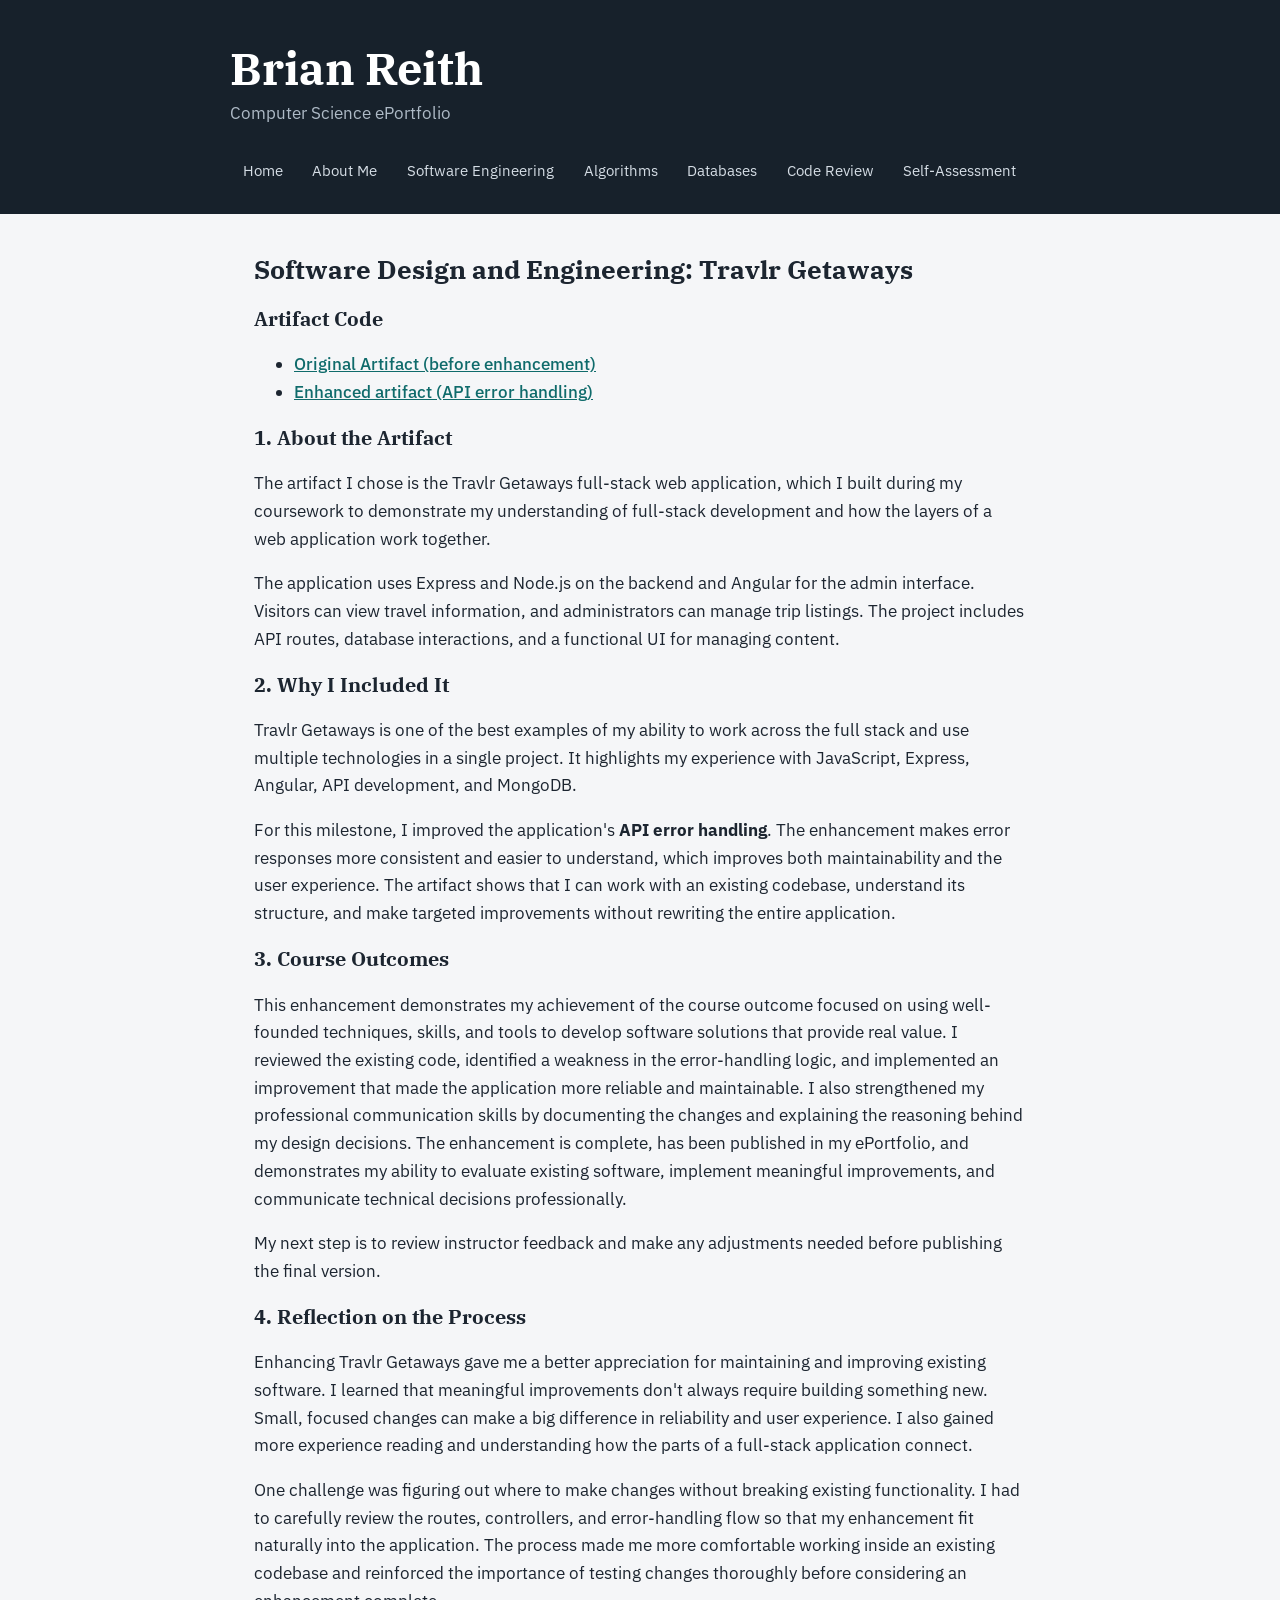
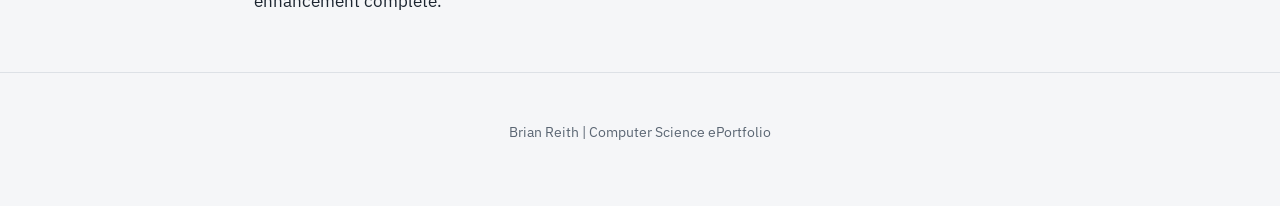
<file: software.html>
<!DOCTYPE html>
<html lang="en">

<head>
    <meta charset="UTF-8">
    <meta name="viewport" content="width=device-width, initial-scale=1.0">
    <title>Software Design and Engineering | Brian Reith</title>
    <link rel="stylesheet" href="styles.css">
</head>

<body>

    <header>
        <h1>Brian Reith</h1>
        <p>Computer Science ePortfolio</p>

        <nav>
            <a href="index.html">Home</a>
            <a href="about.html">About Me</a>
            <a href="software.html">Software Engineering</a>
            <a href="algorithms.html">Algorithms</a>
            <a href="databases.html">Databases</a>
            <a href="code-review.html">Code Review</a>
            <a href="self-assessment.html">Self-Assessment</a>
        </nav>
    </header>

    <main>

        <h2>Software Design and Engineering: Travlr Getaways</h2>

        <section>
            <h3>Artifact Code</h3>
            <ul>
                <li><a href="https://github.com/Breith2334/brian-reith-eportfolio/tree/main/software/original/README.md/Original Travlr">Original Artifact (before enhancement)</a></li>
                <li><a href="https://github.com/Breith2334/brian-reith-eportfolio/tree/main/software/enhanced/README.md/Enhanced Travlr">Enhanced artifact (API error handling)</a></li>
            </ul>
        </section>

        <section>
            <h3>1. About the Artifact</h3>
            <p>
                The artifact I chose is the Travlr Getaways full-stack web application,
                which I built during my coursework to demonstrate my understanding of
                full-stack development and how the layers of a web application work together.
                <!-- Add the course and the month/year you created it, for example: "I created it in CS 465 in 2024." -->
            </p>
            <p>
                The application uses Express and Node.js on the backend and Angular for the
                admin interface. Visitors can view travel information, and administrators can
                manage trip listings. The project includes API routes, database interactions,
                and a functional UI for managing content.
            </p>
        </section>

        <section>
            <h3>2. Why I Included It</h3>
            <p>
                Travlr Getaways is one of the best examples of my ability to work across the
                full stack and use multiple technologies in a single project. It highlights my
                experience with JavaScript, Express, Angular, API development, and MongoDB.
            </p>
            <p>
                For this milestone, I improved the application's <strong>API error handling</strong>.
                The enhancement makes error responses more consistent and easier to understand,
                which improves both maintainability and the user experience. The artifact shows
                that I can work with an existing codebase, understand its structure, and make
                targeted improvements without rewriting the entire application.
            </p>
        </section>

        <section>
            <h3>3. Course Outcomes</h3>
            <p>
                This enhancement demonstrates my achievement of the course outcome focused on
                using well-founded techniques, skills, and tools to develop software solutions 
                that provide real value. I reviewed the existing code, identified a weakness
                in the error-handling logic, and implemented an improvement that made the
                application more reliable and maintainable. I also strengthened my professional
                communication skills by documenting the changes and explaining the reasoning behind
                my design decisions. The enhancement is complete, has been published in my ePortfolio,
                and demonstrates my ability to evaluate existing software, implement meaningful 
                improvements, and communicate technical decisions professionally.
            </p>
            <p>
                My next step is to review instructor feedback and make any adjustments needed
                before publishing the final version.
            </p>
        </section>

        <section>
            <h3>4. Reflection on the Process</h3>
            <p>
                Enhancing Travlr Getaways gave me a better appreciation for maintaining and
                improving existing software. I learned that meaningful improvements don't always
                require building something new. Small, focused changes can make a big difference
                in reliability and user experience. I also gained more experience reading and
                understanding how the parts of a full-stack application connect.
            </p>
            <p>
                One challenge was figuring out where to make changes without breaking existing
                functionality. I had to carefully review the routes, controllers, and
                error-handling flow so that my enhancement fit naturally into the application.
                The process made me more comfortable working inside an existing codebase and
                reinforced the importance of testing changes thoroughly before considering an
                enhancement complete.
            </p>
        </section>

    </main>

    <footer>
        <p>Brian Reith | Computer Science ePortfolio</p>
    </footer>

</body>

</html>
</file>
<file: styles.css>
@import url("https://fonts.googleapis.com/css2?family=IBM+Plex+Sans:wght@400;500;600&family=IBM+Plex+Serif:wght@500;600&display=swap");

:root {
    --bg: #f5f6f8;
    --surface: #ffffff;
    --ink: #1c2530;
    --muted: #5b6673;
    --band: #17212b;
    --accent: #0f6b6b;
    --accent-soft: #e3f1f0;
    --line: #dde1e6;
}

@media (prefers-color-scheme: dark) {
    :root {
        --bg: #11171d;
        --surface: #1a232c;
        --ink: #e6eaee;
        --muted: #9aa5b1;
        --band: #0b1015;
        --accent: #5fc4c0;
        --accent-soft: #1f3a3a;
        --line: #2b3641;
    }
}

* { box-sizing: border-box; }

body {
    margin: 0;
    background: var(--bg);
    color: var(--ink);
    font-family: "IBM Plex Sans", system-ui, -apple-system, "Segoe UI", sans-serif;
    font-size: 1.05rem;
    line-height: 1.65;
}

h1, h2, h3 {
    font-family: "IBM Plex Serif", Georgia, serif;
    line-height: 1.25;
}

/* Header and navigation */
header {
    background: var(--band);
    color: #fff;
    padding: 2.5rem 1.5rem 1.5rem;
}

header > * {
    max-width: 820px;
    margin-left: auto;
    margin-right: auto;
}

header h1 {
    margin-top: 0;
    margin-bottom: 0.25rem;
    font-size: clamp(2rem, 5vw, 2.8rem);
}

header p {
    margin-top: 0;
    margin-bottom: 1.5rem;
    color: #aebac6;
}

/* font-size 0 hides the "|" separators in the HTML without editing every page */
nav {
    font-size: 0;
    display: flex;
    flex-wrap: wrap;
    gap: 0.25rem;
}

nav a {
    font-size: 0.95rem;
    color: #d5dde5;
    text-decoration: none;
    padding: 0.4rem 0.8rem;
    border-radius: 6px;
}

nav a:hover { background: rgba(255, 255, 255, 0.12); color: #fff; }

nav a:focus-visible,
main a:focus-visible {
    outline: 3px solid var(--accent);
    outline-offset: 2px;
}

/* Page content */
main {
    max-width: 820px;
    margin: 0 auto;
    padding: 2.5rem 1.5rem;
}

main h2 { font-size: 1.6rem; margin-top: 2.5rem; }
main h2:first-child { margin-top: 0; }

main a { color: var(--accent); font-weight: 500; }

/* Featured artifact cards on the home page */
.artifact {
    background: var(--surface);
    border: 1px solid var(--line);
    border-left: 5px solid var(--accent);
    border-radius: 8px;
    padding: 1.25rem 1.5rem;
    margin-bottom: 1.25rem;
}

.artifact h3 { margin: 0 0 0.25rem; font-size: 1.25rem; }

.artifact .topic {
    margin: 0 0 0.75rem;
    color: var(--muted);
}

.artifact a { display: inline-block; }

iframe { max-width: 100%; border: 0; border-radius: 8px; }

/* Footer */
footer {
    text-align: center;
    color: var(--muted);
    font-size: 0.9rem;
    padding: 2rem 1.5rem 3rem;
    border-top: 1px solid var(--line);
}
</file>
